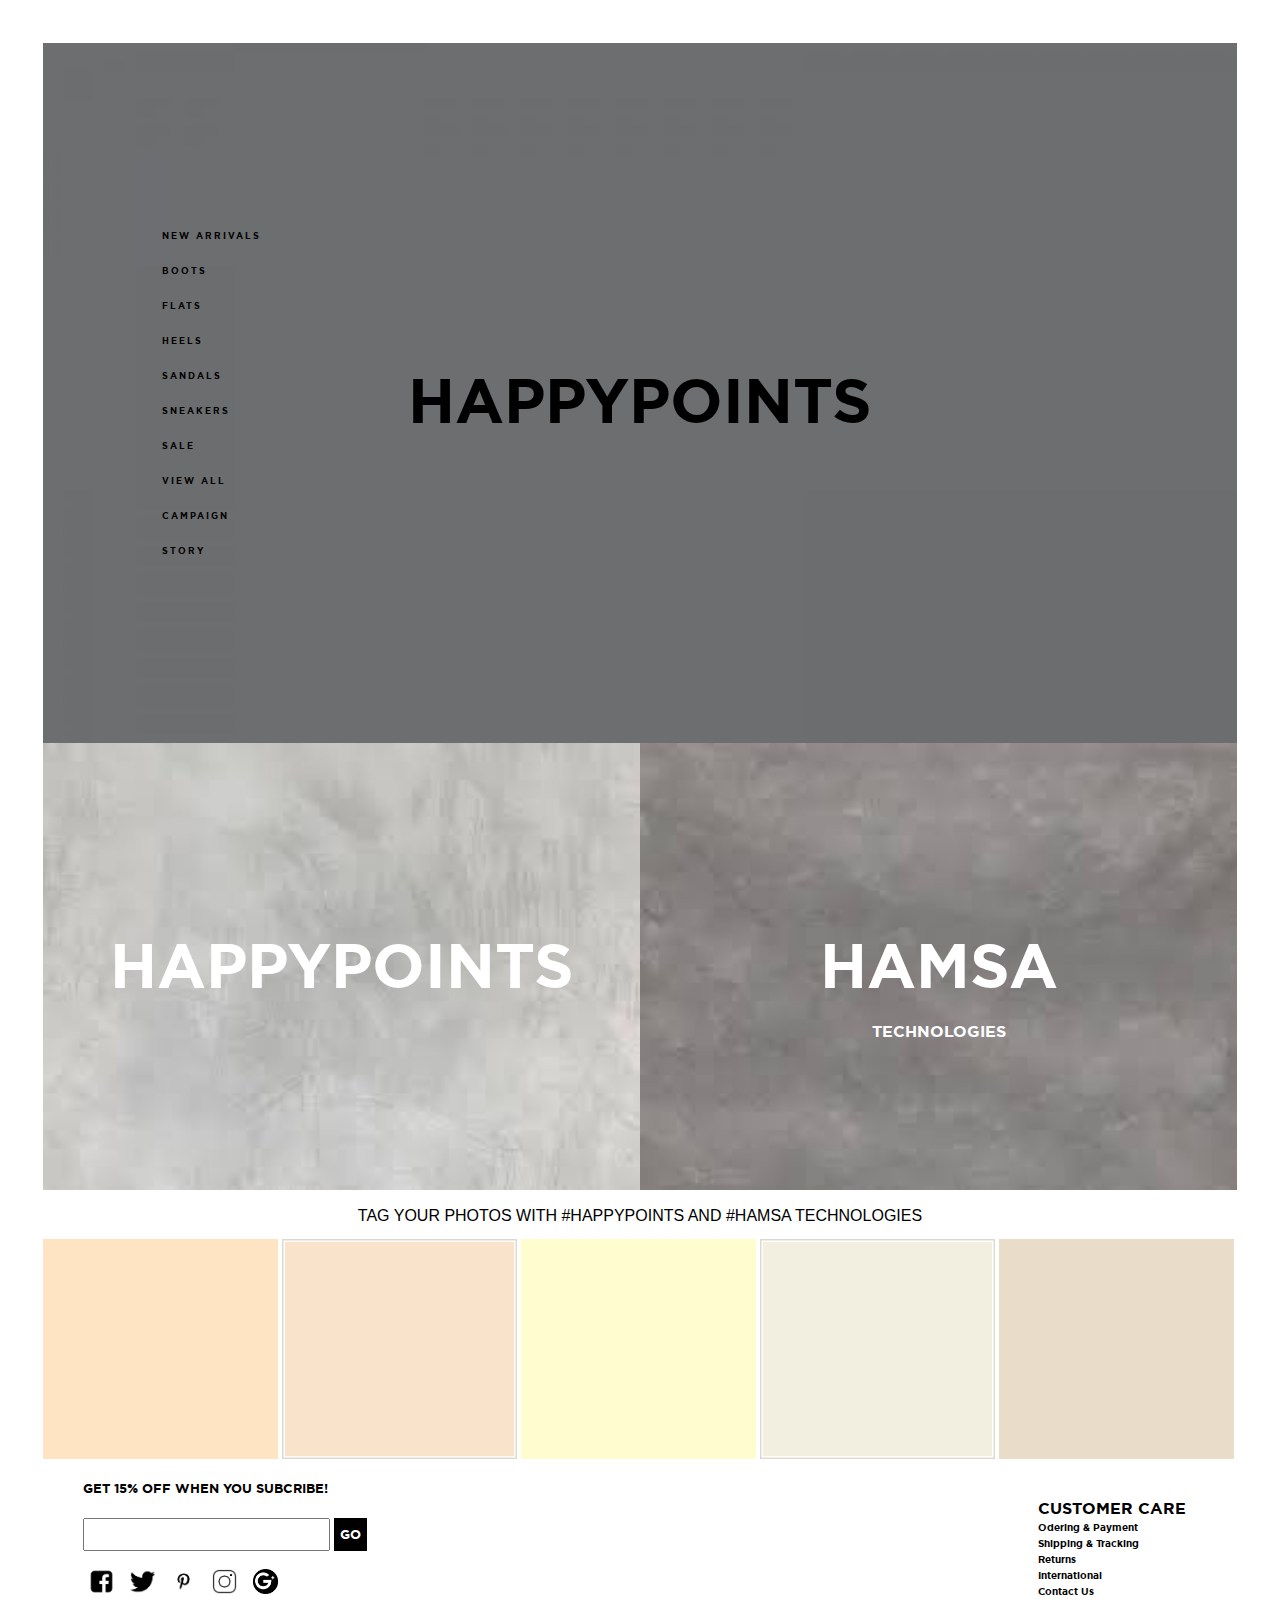
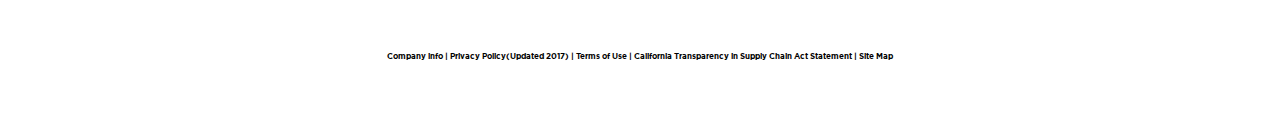
<file: index.html>
<!DOCTYPE html>
<html>

<head>
    <title>
        Homepage
    </title>
    <link rel="stylesheet" href="test.css">
</head>

<body>
    <div class="container">
        <img src="resources\grey-top.jpg" alt ="Blank" class = "top-image">
        <div class = "top-left">
            <p><a href="">NEW ARRIVALS</a></p>
            <p><a href="">BOOTS</a></p>
            <p><a href="">FLATS</a></p>
            <p><a href="">HEELS</a></p>
            <p><a href="">SANDALS</a></p>
            <p><a href="">SNEAKERS</a></p>
            <p><a href="">SALE</a></p>
            <p><a href="">VIEW ALL</a></p>
            <p><a href="">CAMPAIGN</a></p>
            <p><a href="">STORY</a></p>
        </div>
            <h1 class = "centered" >HAPPYPOINTS</h1>
    </div>
    <div class = "divide">
        <div class = "box">
            <img src="resources\grey-middle1.jpg" alt ="Blank" class = "middle-image">
                <h1 class = "middle-centered" style="color: white;">HAPPYPOINTS</h1>
        </div>
        <div class = "box">
            <img src="resources\grey-middle2.jpg" alt ="Blank" class = "middle-image">
            <h1 class = "middle-centered" style="color: white;">HAMSA</h1>
            <h3 class = "lower-centered" style="color:white;">TECHNOLOGIES</h3>
        </div>
    </div>
    <div>
        <h2>TAG YOUR PHOTOS WITH #HAPPYPOINTS AND #HAMSA TECHNOLOGIES</h2>
    </div>
    <div class = "bottom">
        <img src="resources\bisque.png" alt ="Blank" class = "bottom-image">
        <img src="resources\champagne.png" alt ="Blank" class = "bottom-image">
        <img src="resources\cream.png" alt ="Blank" class = "bottom-image">
        <img src="resources\ecru.png" alt ="Blank" class = "bottom-image">
        <img src="resources\linen.png" alt ="Blank" class = "bottom-image">
    </div>
    <div clas = "divide">
        <div class = "bottom-box1">
            <h5>GET 15% OFF WHEN YOU SUBCRIBE!</h5>
            <input type="text" class = "field">
            <button class="btn">GO</button>
            <div>
                <img src="resources\fb-icon.png" alt ="Blank" class = "icon">
                <img src="resources\twitter-icon.png" alt ="Blank" class = "icon">
                <img src="resources\pinterest-icon.png" alt ="Blank" class = "icon">
                <img src="resources\insta-icon.png" alt ="Blank" class = "icon">
                <img src="resources\gplus-icon.jpg" alt ="Blank" class = "icon">
            </div>
        </div>
        <div class = "bottom-box2">
            <h3><a href="">CUSTOMER CARE</a></h3>
            <p class = "tiny"><a href="">Odering & Payment</a></p>
            <p class = "tiny"><a href="">Shipping & Tracking</a></p>
            <p class = "tiny"><a href="">Returns</a></p>
            <p class = "tiny"><a href="">International</a></p>
            <p class = "tiny"><a href="">Contact Us</a></p>
        </div>
    </div>
    <div id = "footer">
        <h4><a href="">Company info</a>   |   <a href="">Privacy Policy(Updated 2017)</a>   |   <a href="">Terms of Use</a>   |   <a href="">California Transparency in Supply Chain Act Statement</a>   |   <a href="">Site Map</a></h4>
    </div> 
</body>

</html>
</file>
<file: test.css>
body {
    border: 35px solid white;
    display: flex;
    flex-direction: column;
}

@font-face {
    font-family: 'gotham_htfbold';
    src: url('gothamhtf-bold-webfont.woff2') format('woff2'),
        url('gothamhtf-bold-webfont.woff') format('woff');
    font-weight: normal;
    font-style: normal;

}

h1 {
    font-family: 'gotham_htfbold', Arial, sans-serif;
    font-weight:normal;
    font-style:normal;
    font-size: 62px;
    }

.h1-color{
    color : white;
}

h2{
    font-family: 'gotham_htf', Arial, sans-serif;
    font-stretch: wider;
    font-weight: lighter;
    font-style:normal;
    font-size: medium;
    text-align: center;
}


h3{
    margin-top: 40px;
    margin-bottom: 5px;
    font-family: 'gotham_htfbold', Arial, sans-serif;
    font-style:normal;
    font-size:medium ;
}

h4{
    font-family: 'gotham_htfbold', Arial, sans-serif;
    font-weight:100;
    font-style:normal;
    text-align: center;
    font-size: 8px;
}

h5{
    font-family: 'gotham_htfbold', Arial, sans-serif;
    font-weight:100;
    font-style:normal;
}

p {
    font-family: 'gotham_htfbold', Arial, sans-serif;
    font-size: xx-small;
    text-align: left;
    font-weight:100;
    margin-top: 25px;
    margin-bottom: 25px;
    letter-spacing : 2px;
}

.tiny{
    margin-top: 5px;
    margin-bottom: 5px;
    font-size: 10px;
    letter-spacing : 0px;
}

a {
    text-decoration: none;
    color: black;
}

.container {
    position: relative;
    text-align: center;
    display: flex;
    justify-content: center;
}


.top-image{
    height: 700px; 
    width: 100%; 
}

.top-left {
    text-align: left;
    position: absolute;
    top: 50%;
    left: 10%;
    -ms-transform: translateY(-50%);
    transform: translateY(-50%);
}


.centered {
    position: absolute;
    top: 45%;
    left: 50%;
    transform: translate(-50%, -50%);
}

.middle-centered {
    position:absolute;
    top: 40%;
    left: 50%;
    transform: translate(-50%, -50%);
}

.lower-centered {
    position:absolute;
    top: 55%;
    left: 50%;
    transform: translate(-50%, -50%);
}

.middle-image{
    width: 100%;
    height: auto;
}

.bottom{
    height : 220px;
}

.bottom-image{
    width: 19.68%;
    height:100%;
    margin: 0px;
}

.divide{
    display: flex;
    flex-basis: 100%;
    position: relative;
}

.box{
    flex-basis: 100%;
    position: relative;
}

.bottom-box1{
    margin-left: 40px;
    float:left;
    flex-basis: 100%;
    position: relative;
    width:80%;
}

.bottom-box2{
    float:left;
    flex-basis: 100%;
    position: relative;
    text-align: left;
    justify-content:right;
    margin-bottom: 40px;
}

.field{
    margin-top : 0px;
    margin-bottom: 12px;
    width: 25%;
    height : 27px;
}

.icon{
    width : 25px;
    height: 25px;
    margin-top: 10px;
    margin : 6px;
}

.btn{
    background-color: black;
    color: #fff;
    width: 33px;
    height: 33px;
    font-family: 'gotham_htfbold', Arial, sans-serif;
    font: weight 5px;;
    font-style:normal;
    font-size: small;
}

button{ 
    border: none;
}

#footer {
    margin-top: auto;
}
</file>
